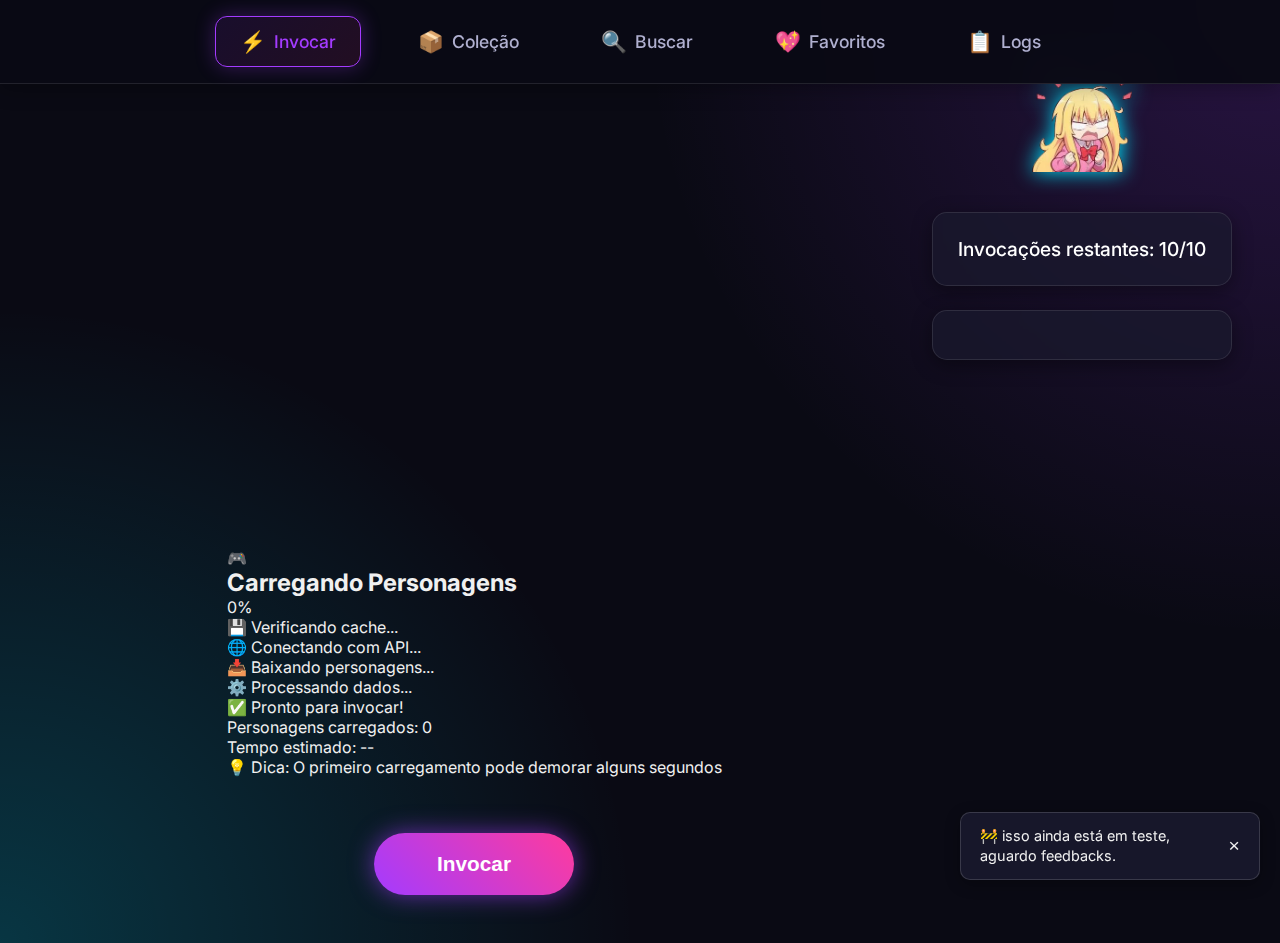
<file: index.html>
<!DOCTYPE html>
<html lang="pt-BR">
<head>
    <meta charset="UTF-8">
    <meta name="viewport" content="width=device-width, initial-scale=1.0">
    <title>Gacha Invocação - Sistema de Cartas Anime</title>
    <meta name="description" content="Sistema de gacha para coletar personagens de anime. Invoque, colecione e favorite seus personagens favoritos!">
    <meta name="keywords" content="gacha, anime, personagens, cartas, coleção">
    <meta property="og:title" content="Gacha Invocação - Sistema de Cartas Anime">
    <meta property="og:description" content="Sistema de gacha para coletar personagens de anime">
    <meta property="og:type" content="website">
    <meta name="twitter:card" content="summary_large_image">
    <link rel="icon" type="image/png" href="icone anime.png">
    <link rel="stylesheet" href="css/style.css">
    <link rel="preconnect" href="https://fonts.googleapis.com">
    <link rel="preconnect" href="https://fonts.gstatic.com" crossorigin>
    <link href="https://fonts.googleapis.com/css2?family=Inter:wght@300;400;500;600;700&display=swap" rel="stylesheet">
</head>
<body>
    <!-- Botão de menu mobile -->
    <button class="mobile-menu-toggle" id="mobile-menu-toggle" aria-label="Menu">
        <span class="hamburger-line"></span>
        <span class="hamburger-line"></span>
        <span class="hamburger-line"></span>
    </button>

    <!-- Navbar mobile (fora do header) -->
    <nav class="nav-container" id="nav-container">
        <a href="index.html" class="nav-link active">
            <span class="nav-icon">⚡</span>
            Invocar
        </a>
        <a href="stock.html" class="nav-link">
            <span class="nav-icon">📦</span>
            Coleção
        </a>
        <a href="buscar.html" class="nav-link">
            <span class="nav-icon">🔍</span>
            Buscar
        </a>
        <a href="favoritos.html" class="nav-link">
            <span class="nav-icon">💖</span>
            Favoritos
        </a>
        <a href="logs.html" class="nav-link">
            <span class="nav-icon">📋</span>
            Logs
        </a>
    </nav>

    <header class="main-header">
        <nav class="nav-container-desktop">
            <a href="index.html" class="nav-link active">
                <span class="nav-icon">⚡</span>
                Invocar
            </a>
            <a href="stock.html" class="nav-link">
                <span class="nav-icon">📦</span>
                Coleção
            </a>
            <a href="buscar.html" class="nav-link">
                <span class="nav-icon">🔍</span>
                Buscar
            </a>
            <a href="favoritos.html" class="nav-link">
                <span class="nav-icon">💖</span>
                Favoritos
            </a>
            <a href="logs.html" class="nav-link">
                <span class="nav-icon">📋</span>
                Logs
            </a>
        </nav>
    </header>
    <div class="site-notice" id="site-notice">
    <span>🚧 isso ainda está em teste, aguardo feedbacks.</span>
    <button class="close-notice" onclick="document.getElementById('site-notice').style.display='none'">×</button>
</div>

    <main id="summon-page">
        <div class="summon-content">
            <div class="summon-area">
                <div id="carousel-container">
                    <!-- Carousel cards will be generated by JS -->
                </div>
                <div id="loading-screen">
  <div class="loading-bar-container">
    <div class="loading-bar"></div>
    <div class="loading-crack"></div>
  </div>
</div>

                <!-- Tela de loading para carregamento de personagens -->
                <div id="character-loading-screen" class="character-loading-screen">
                    <div class="character-loading-content">
                        <div class="loading-title">
                            <span class="loading-icon">🎮</span>
                            <h2>Carregando Personagens</h2>
                        </div>
                        
                        <div class="loading-progress-container">
                            <div class="loading-progress-bar">
                                <div class="loading-progress-fill"></div>
                            </div>
                            <div class="loading-progress-text">0%</div>
                        </div>
                        
                        <div class="loading-status">
                            <div class="loading-step active" data-step="cache">
                                <span class="step-icon">💾</span>
                                <span class="step-text">Verificando cache...</span>
                            </div>
                            <div class="loading-step" data-step="api">
                                <span class="step-icon">🌐</span>
                                <span class="step-text">Conectando com API...</span>
                            </div>
                            <div class="loading-step" data-step="fetch">
                                <span class="step-icon">📥</span>
                                <span class="step-text">Baixando personagens...</span>
                            </div>
                            <div class="loading-step" data-step="process">
                                <span class="step-icon">⚙️</span>
                                <span class="step-text">Processando dados...</span>
                            </div>
                            <div class="loading-step" data-step="ready">
                                <span class="step-icon">✅</span>
                                <span class="step-text">Pronto para invocar!</span>
                            </div>
                        </div>
                        
                        <div class="loading-stats">
                            <div class="stat-item">
                                <span class="stat-label">Personagens carregados:</span>
                                <span class="stat-value" id="loaded-characters">0</span>
                            </div>
                            <div class="stat-item">
                                <span class="stat-label">Tempo estimado:</span>
                                <span class="stat-value" id="estimated-time">--</span>
                            </div>
                        </div>
                        
                        <div class="loading-tips">
                            <p>💡 Dica: O primeiro carregamento pode demorar alguns segundos</p>
                        </div>
                        
                        <!-- Mensagem de erro (oculta por padrão) -->
                        <div class="loading-error" id="loading-error" style="display: none;">
                            <div class="error-icon">⚠️</div>
                            <div class="error-message">
                                <h3>Erro no Carregamento</h3>
                                <p>Não foi possível carregar os personagens. Tente recarregar a página.</p>
                            </div>
                        </div>
                    </div>
                </div>


                <button id="summon-button">Invocar</button>
            </div>
            <div class="info-panel">
                <img src="icone anime.png" alt="Anime Icon" class="anime-icon">
                <div id="spin-container">
                    <div id="spins-left"></div>
                    <div id="countdown-timer"></div>
                </div>
                <div id="rarity-chances"></div>
            </div>
        </div>
    </main>
    <script src="https://cdnjs.cloudflare.com/ajax/libs/gsap/3.12.2/gsap.min.js"></script>
    <script src="js/dataManager.js"></script>
    <script src="js/bannerConfig.js"></script>
    <script src="js/characterPool.js"></script>
    <script src="js/main.js"></script>
    <script src="js/spinSystem.js"></script>
    
    <script>
        // Mobile Menu Toggle
        document.addEventListener('DOMContentLoaded', () => {
            const menuToggle = document.getElementById('mobile-menu-toggle');
            const navContainer = document.getElementById('nav-container');
            
            if (menuToggle && navContainer) {
                menuToggle.addEventListener('click', () => {
                    menuToggle.classList.toggle('active');
                    navContainer.classList.toggle('active');
                });
                
                // Fechar menu ao clicar em um link
                const navLinks = navContainer.querySelectorAll('.nav-link');
                navLinks.forEach(link => {
                    link.addEventListener('click', () => {
                        menuToggle.classList.remove('active');
                        navContainer.classList.remove('active');
                    });
                });
                
                // Fechar menu ao clicar fora dele (mas não no summon button ou área do carrossel)
                document.addEventListener('click', (e) => {
                    const summonButton = document.getElementById('summon-button');
                    const carouselContainer = document.getElementById('carousel-container');
                    const summonArea = document.querySelector('.summon-area');
                    
                    // Não fechar se clicou no menu, summon button, carrossel ou área de summon
                    if (!menuToggle.contains(e.target) && 
                        !navContainer.contains(e.target) &&
                        !summonButton?.contains(e.target) &&
                        !carouselContainer?.contains(e.target) &&
                        !summonArea?.contains(e.target)) {
                        menuToggle.classList.remove('active');
                        navContainer.classList.remove('active');
                    }
                });
            }
        });
    </script>
</body>
</html>
</file>
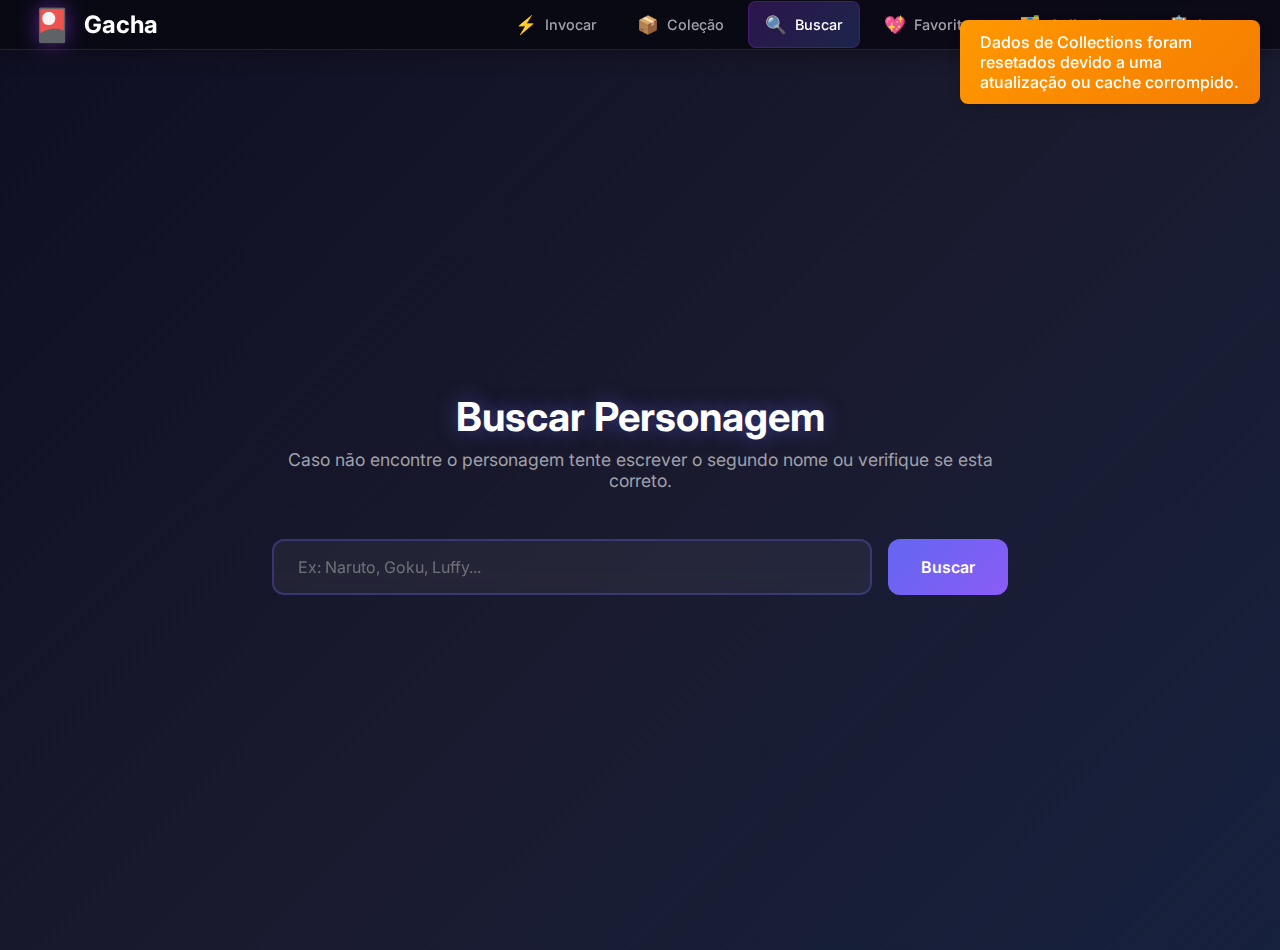
<file: buscar.html>
<!DOCTYPE html>
<html lang="pt-BR">
<head>
    <meta charset="UTF-8">
    <meta name="viewport" content="width=device-width, initial-scale=1.0">
    <title>Buscar Personagem - Gacha Invocação</title>
    <meta name="description" content="Busque personagens de anime e veja informações detalhadas">
    <link rel="icon" type="image/png" href="icone anime.png">
    <link rel="stylesheet" href="css/style.css">
    <link rel="stylesheet" href="css/navbar.css">
    <link rel="preconnect" href="https://fonts.googleapis.com">
    <link rel="preconnect" href="https://fonts.gstatic.com" crossorigin>
    <link href="https://fonts.googleapis.com/css2?family=Inter:wght@300;400;500;600;700&display=swap" rel="stylesheet">
    <style>
        .search-page {
            min-height: 100vh;
            padding: 2rem 1rem;
            background: linear-gradient(135deg, #0f0f23 0%, #1a1a2e 50%, #16213e 100%);
            position: relative;
            overflow-x: hidden;
        }

        .search-container {
            max-width: 800px;
            margin: 0 auto;
            padding: 2rem;
        }

        .search-header {
            text-align: center;
            margin-bottom: 3rem;
        }

        .search-title {
            font-size: 2.5rem;
            font-weight: 700;
            color: #ffffff;
            margin-bottom: 0.5rem;
            text-shadow: 0 0 20px rgba(99, 102, 241, 0.5);
        }

        .search-subtitle {
            font-size: 1.1rem;
            color: #a1a1aa;
            margin-bottom: 2rem;
        }

        .search-form {
            display: flex;
            gap: 1rem;
            margin-bottom: 2rem;
            flex-wrap: wrap;
        }

        .search-input {
            flex: 1;
            min-width: 250px;
            padding: 1rem 1.5rem;
            border: 2px solid rgba(99, 102, 241, 0.3);
            border-radius: 12px;
            background: rgba(255, 255, 255, 0.05);
            color: #ffffff;
            font-size: 1rem;
            font-family: 'Inter', sans-serif;
            backdrop-filter: blur(10px);
            transition: all 0.3s ease;
        }

        .search-input:focus {
            outline: none;
            border-color: #6366f1;
            box-shadow: 0 0 0 3px rgba(99, 102, 241, 0.1);
            background: rgba(255, 255, 255, 0.08);
        }

        .search-input::placeholder {
            color: #71717a;
        }

        .search-button {
            padding: 1rem 2rem;
            background: linear-gradient(135deg, #6366f1, #8b5cf6);
            color: white;
            border: none;
            border-radius: 12px;
            font-size: 1rem;
            font-weight: 600;
            cursor: pointer;
            transition: all 0.3s ease;
            font-family: 'Inter', sans-serif;
            min-width: 120px;
        }

        .search-button:hover {
            transform: translateY(-2px);
            box-shadow: 0 10px 25px rgba(99, 102, 241, 0.3);
        }

        .search-button:active {
            transform: translateY(0);
        }

        .search-button:disabled {
            opacity: 0.6;
            cursor: not-allowed;
            transform: none;
        }

        .character-card {
            background: rgba(255, 255, 255, 0.05);
            border-radius: 20px;
            padding: 2rem;
            backdrop-filter: blur(20px);
            border: 1px solid rgba(255, 255, 255, 0.1);
            box-shadow: 0 20px 40px rgba(0, 0, 0, 0.3);
            transition: all 0.3s ease;
            opacity: 0;
            transform: translateY(20px);
        }

        .character-card.show {
            opacity: 1;
            transform: translateY(0);
        }

        .character-card.not-found {
            text-align: center;
            padding: 3rem 2rem;
        }

        .not-found-icon {
            font-size: 4rem;
            margin-bottom: 1rem;
            opacity: 0.5;
        }

        .not-found-text {
            font-size: 1.5rem;
            color: #a1a1aa;
            margin-bottom: 0.5rem;
        }

        .not-found-subtext {
            color: #71717a;
            font-size: 1rem;
        }

        .character-content {
            display: grid;
            grid-template-columns: 200px 1fr;
            gap: 2rem;
            align-items: start;
        }

        .character-image-container {
            position: relative;
            border-radius: 15px;
            overflow: hidden;
            box-shadow: 0 10px 30px rgba(0, 0, 0, 0.3);
        }

        .character-image {
            width: 100%;
            height: 280px;
            object-fit: cover;
            transition: transform 0.3s ease;
        }

        .character-image:hover {
            transform: scale(1.05);
        }

        .character-info {
            display: flex;
            flex-direction: column;
            gap: 1rem;
        }

        .character-name {
            font-size: 2rem;
            font-weight: 700;
            color: #ffffff;
            margin: 0;
            line-height: 1.2;
        }

        .character-anime {
            font-size: 1.1rem;
            color: #a1a1aa;
            margin: 0;
        }

        .character-stats {
            display: flex;
            gap: 1rem;
            flex-wrap: wrap;
            margin-top: 1rem;
        }

        .stat-item {
            display: flex;
            align-items: center;
            gap: 0.5rem;
            padding: 0.5rem 1rem;
            background: rgba(255, 255, 255, 0.05);
            border-radius: 8px;
            border: 1px solid rgba(255, 255, 255, 0.1);
        }

        .stat-icon {
            font-size: 1.2rem;
        }

        .stat-value {
            font-weight: 600;
            color: #ffffff;
        }

        .rarity-badge {
            display: inline-flex;
            align-items: center;
            gap: 0.5rem;
            padding: 0.5rem 1rem;
            border-radius: 8px;
            font-weight: 600;
            font-size: 0.9rem;
            text-transform: uppercase;
            letter-spacing: 0.5px;
        }

        .rarity-Common {
            background: rgba(138, 143, 152, 0.2);
            color: #8a8f98;
            border: 1px solid rgba(138, 143, 152, 0.3);
        }

        .rarity-Rare {
            background: rgba(59, 130, 246, 0.2);
            color: #3b82f6;
            border: 1px solid rgba(59, 130, 246, 0.3);
        }

        .rarity-Epic {
            background: rgba(168, 85, 247, 0.2);
            color: #a855f7;
            border: 1px solid rgba(168, 85, 247, 0.3);
        }

        .rarity-Legendary {
            background: rgba(245, 158, 11, 0.2);
            color: #f59e0b;
            border: 1px solid rgba(245, 158, 11, 0.3);
        }

        .rarity-Mythic {
            background: rgba(239, 68, 68, 0.2);
            color: #ef4444;
            border: 1px solid rgba(239, 68, 68, 0.3);
        }

        .rarity-Special {
            background: rgba(34, 211, 238, 0.2);
            color: #22d3ee;
            border: 1px solid rgba(34, 211, 238, 0.3);
        }

        .ownership-status {
            margin-top: 1.5rem;
            padding: 1rem;
            border-radius: 12px;
            font-weight: 600;
            text-align: center;
        }

        .status-owned {
            background: rgba(34, 197, 94, 0.2);
            color: #22c55e;
            border: 1px solid rgba(34, 197, 94, 0.3);
        }

        .status-not-owned {
            background: rgba(239, 68, 68, 0.2);
            color: #ef4444;
            border: 1px solid rgba(239, 68, 68, 0.3);
        }

        .loading-spinner {
            display: inline-block;
            width: 20px;
            height: 20px;
            border: 2px solid rgba(255, 255, 255, 0.3);
            border-radius: 50%;
            border-top-color: #ffffff;
            animation: spin 1s ease-in-out infinite;
        }

        @keyframes spin {
            to { transform: rotate(360deg); }
        }

                 /* Ajuste para o padding da página com navbar fixa */
         .search-page {
             padding-top: 50px;
         }

                 @media (max-width: 768px) {
             .search-container {
                 padding: 1rem;
             }

             .search-title {
                 font-size: 2rem;
             }

             .search-form {
                 flex-direction: column;
             }

             .search-input {
                 min-width: auto;
             }

             .character-content {
                 grid-template-columns: 1fr;
                 text-align: center;
             }

             .character-image-container {
                 max-width: 200px;
                 margin: 0 auto;
             }

             .character-stats {
                 justify-content: center;
             }

             .collection-selector {
                 flex-direction: column;
                 align-items: stretch;
             }
             
             .add-to-collection-btn {
                 width: 100%;
                 justify-content: center;
             }
         }

        /* Estilos para a seção de Collections */
        .collections-section {
            margin-top: 1.5rem;
            padding-top: 1.5rem;
            border-top: 1px solid rgba(255, 255, 255, 0.1);
        }

        .collections-title {
            font-size: 1rem;
            font-weight: 600;
            color: #ffffff;
            margin: 0 0 1rem 0;
            display: flex;
            align-items: center;
            gap: 0.5rem;
        }

        .collections-title::before {
            content: "🗂️";
            font-size: 1.1rem;
        }

        .collection-selector {
            display: flex;
            gap: 0.75rem;
            align-items: center;
            margin-bottom: 0.75rem;
        }

        .collection-select {
            flex: 1;
            padding: 0.75rem 1rem;
            border: 2px solid rgba(255, 255, 255, 0.1);
            border-radius: 8px;
            background: rgba(255, 255, 255, 0.05);
            color: #ffffff;
            font-size: 0.9rem;
            font-family: 'Inter', sans-serif;
            transition: all 0.3s ease;
            cursor: pointer;
        }

        .collection-select:focus {
            outline: none;
            border-color: #6366f1;
            background: rgba(255, 255, 255, 0.08);
        }

        .collection-select option {
            background: #1a1b23;
            color: #ffffff;
            padding: 0.5rem;
        }

        .add-to-collection-btn {
            display: flex;
            align-items: center;
            gap: 0.5rem;
            padding: 0.75rem 1.25rem;
            background: linear-gradient(135deg, #6366f1, #8b5cf6);
            color: white;
            border: none;
            border-radius: 8px;
            font-size: 0.9rem;
            font-weight: 500;
            cursor: pointer;
            transition: all 0.3s ease;
            font-family: 'Inter', sans-serif;
            white-space: nowrap;
        }

        .add-to-collection-btn:hover {
            transform: translateY(-1px);
            box-shadow: 0 5px 15px rgba(99, 102, 241, 0.3);
        }

        .add-to-collection-btn:active {
            transform: translateY(0);
        }

        .add-to-collection-btn:disabled {
            opacity: 0.6;
            cursor: not-allowed;
            transform: none;
        }

        .collection-status {
            min-height: 1.5rem;
            font-size: 0.85rem;
            display: flex;
            align-items: center;
            gap: 0.5rem;
        }

        .collection-status.success {
            color: #10b981;
        }

        .collection-status.error {
            color: #ef4444;
        }

        .collection-status.info {
            color: #6366f1;
        }

        .collection-status .status-icon {
            font-size: 1rem;
        }
    </style>
</head>
<body>
    <!-- Include Navbar -->
    <div id="navbar-container"></div>

    <main class="search-page">
        <div class="search-container">
            <div class="search-header">
                <h1 class="search-title">Buscar Personagem</h1>
                <p class="search-subtitle">Caso não encontre o personagem tente escrever o segundo nome ou verifique se esta correto.</p>
            </div>

            <form class="search-form" id="search-form">
                <input 
                    type="text" 
                    class="search-input" 
                    id="character-search"
                    placeholder="Ex: Naruto, Goku, Luffy..."
                    required
                >
                <button type="submit" class="search-button" id="search-button">
                    <span class="button-text">Buscar</span>
                    <span class="loading-spinner" style="display: none;"></span>
                </button>
            </form>

            <div id="character-result"></div>
        </div>
    </main>

         <script src="js/dataManager.js"></script>
     <script src="js/collections-system.js"></script>
     <script src="js/bannerConfig.js"></script>
     <script src="js/characterSearch.js"></script>
     <script src="js/navbar.js"></script>
     
     <script>
         // Load navbar
         fetch('navbar.html')
             .then(response => response.text())
             .then(html => {
                 document.getElementById('navbar-container').innerHTML = html;
                 // Initialize navbar after loading
                 if (window.Navbar) {
                     new window.Navbar();
                 }
             })
             .catch(error => console.error('Error loading navbar:', error));
     </script>
 </body>
 </html>
</file>
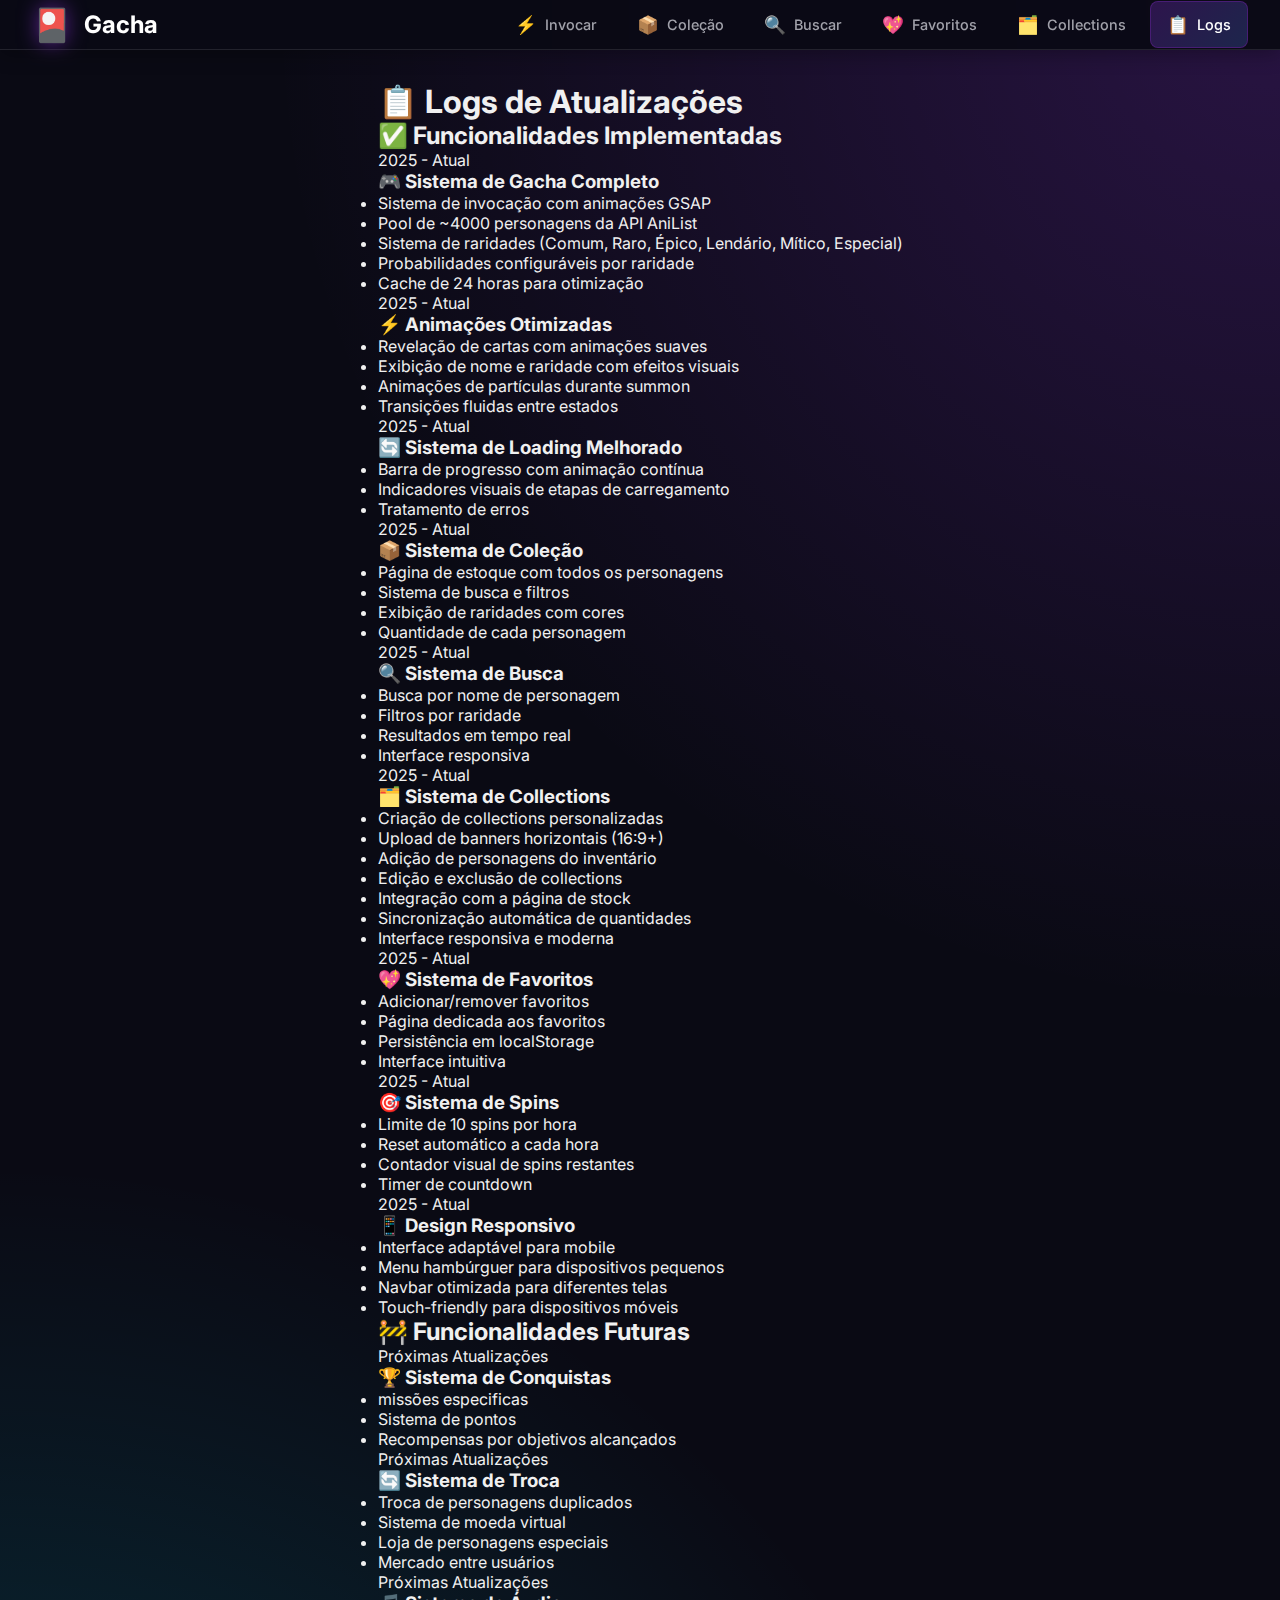
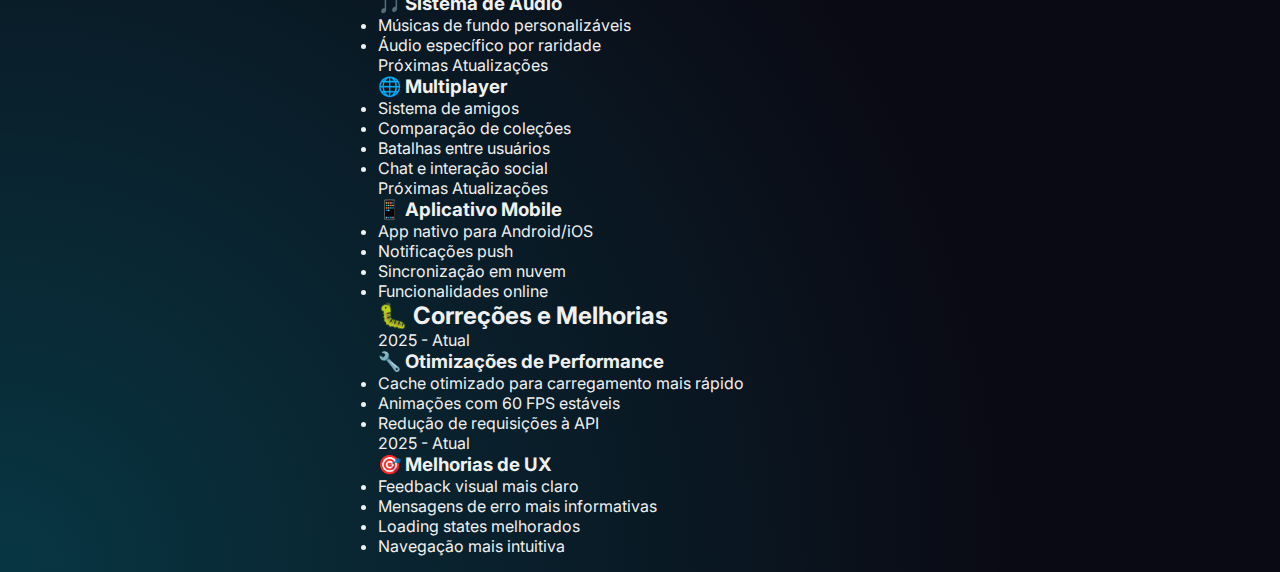
<file: logs.html>
<!DOCTYPE html>
<html lang="pt-BR">
<head>
    <meta charset="UTF-8">
    <meta name="viewport" content="width=device-width, initial-scale=1.0">
    <title>Logs - Gacha Invocação</title>
    <meta name="description" content="Logs de atualizações e funcionalidades do sistema de gacha">
    <link rel="icon" type="image/png" href="icone anime.png">
    <link rel="stylesheet" href="css/style.css">
    <link rel="stylesheet" href="css/navbar.css">
    <link rel="preconnect" href="https://fonts.googleapis.com">
    <link rel="preconnect" href="https://fonts.gstatic.com" crossorigin>
    <link href="https://fonts.googleapis.com/css2?family=Inter:wght@300;400;500;600;700&display=swap" rel="stylesheet">
</head>
<body>
    <div class="background-pattern"></div>
    <div class="gradient-overlay"></div>
    
    <!-- Include Navbar -->
    <div id="navbar-container"></div>

    <main>
        <div class="logs-container">
            <h1>📋 Logs de Atualizações</h1>
            
            <div class="logs-section">
                <h2>✅ Funcionalidades Implementadas</h2>
                
                <div class="log-entry">
                    <div class="log-date">2025 - Atual</div>
                    <div class="log-content">
                        <h3>🎮 Sistema de Gacha Completo</h3>
                        <ul>
                            <li>Sistema de invocação com animações GSAP</li>
                            <li>Pool de ~4000 personagens da API AniList</li>
                            <li>Sistema de raridades (Comum, Raro, Épico, Lendário, Mítico, Especial)</li>
                            <li>Probabilidades configuráveis por raridade</li>
                            <li>Cache de 24 horas para otimização</li>
                        </ul>
                    </div>
                </div>

                <div class="log-entry">
                    <div class="log-date">2025 - Atual</div>
                    <div class="log-content">
                        <h3>⚡ Animações Otimizadas</h3>
                        <ul>
                            <li>Revelação de cartas com animações suaves</li>
                            <li>Exibição de nome e raridade com efeitos visuais</li>
                            <li>Animações de partículas durante summon</li>
                            <li>Transições fluidas entre estados</li>
                        </ul>
                    </div>
                </div>

                <div class="log-entry">
                    <div class="log-date">2025 - Atual</div>
                    <div class="log-content">
                        <h3>🔄 Sistema de Loading Melhorado</h3>
                        <ul>
                            <li>Barra de progresso com animação contínua</li>
                            <li>Indicadores visuais de etapas de carregamento</li>
                            <li>Tratamento de erros</li>
                            
                        </ul>
                    </div>
                </div>

                <div class="log-entry">
                    <div class="log-date">2025 - Atual</div>
                    <div class="log-content">
                        <h3>📦 Sistema de Coleção</h3>
                        <ul>
                            <li>Página de estoque com todos os personagens</li>
                            <li>Sistema de busca e filtros</li>
                            <li>Exibição de raridades com cores</li>
                            <li>Quantidade de cada personagem</li>
                        </ul>
                    </div>
                </div>

                <div class="log-entry">
                    <div class="log-date">2025 - Atual</div>
                    <div class="log-content">
                        <h3>🔍 Sistema de Busca</h3>
                        <ul>
                            <li>Busca por nome de personagem</li>
                            <li>Filtros por raridade</li>
                            <li>Resultados em tempo real</li>
                            <li>Interface responsiva</li>
                        </ul>
                    </div>
                </div>

                <div class="log-entry">
                    <div class="log-date">2025 - Atual</div>
                    <div class="log-content">
                        <h3>🗂️ Sistema de Collections</h3>
                        <ul>
                            <li>Criação de collections personalizadas</li>
                            <li>Upload de banners horizontais (16:9+)</li>
                            <li>Adição de personagens do inventário</li>
                            <li>Edição e exclusão de collections</li>
                            <li>Integração com a página de stock</li>
                            <li>Sincronização automática de quantidades</li>
                            <li>Interface responsiva e moderna</li>
                        </ul>
                    </div>
                </div>

                <div class="log-entry">
                    <div class="log-date">2025 - Atual</div>
                    <div class="log-content">
                        <h3>💖 Sistema de Favoritos</h3>
                        <ul>
                            <li>Adicionar/remover favoritos</li>
                            <li>Página dedicada aos favoritos</li>
                            <li>Persistência em localStorage</li>
                            <li>Interface intuitiva</li>
                        </ul>
                    </div>
                </div>

                <div class="log-entry">
                    <div class="log-date">2025 - Atual</div>
                    <div class="log-content">
                        <h3>🎯 Sistema de Spins</h3>
                        <ul>
                            <li>Limite de 10 spins por hora</li>
                            <li>Reset automático a cada hora</li>
                            <li>Contador visual de spins restantes</li>
                            <li>Timer de countdown</li>
                        </ul>
                    </div>
                </div>

                <div class="log-entry">
                    <div class="log-date">2025 - Atual</div>
                    <div class="log-content">
                        <h3>📱 Design Responsivo</h3>
                        <ul>
                            <li>Interface adaptável para mobile</li>
                            <li>Menu hambúrguer para dispositivos pequenos</li>
                            <li>Navbar otimizada para diferentes telas</li>
                            <li>Touch-friendly para dispositivos móveis</li>
                        </ul>
                    </div>
                </div>
            </div>

            <div class="logs-section">
                <h2>🚧 Funcionalidades Futuras</h2>

                <div class="log-entry future">
                    <div class="log-date">Próximas Atualizações</div>
                    <div class="log-content">
                        <h3>🏆 Sistema de Conquistas</h3>
                        <ul>
                            <li>missões especificas</li>
                            <li>Sistema de pontos</li>
                            <li>Recompensas por objetivos alcançados</li>
                        </ul>
                    </div>
                </div>


                <div class="log-entry future">
                    <div class="log-date">Próximas Atualizações</div>
                    <div class="log-content">
                        <h3>🔄 Sistema de Troca</h3>
                        <ul>
                            <li>Troca de personagens duplicados</li>
                            <li>Sistema de moeda virtual</li>
                            <li>Loja de personagens especiais</li>
                            <li>Mercado entre usuários</li>
                        </ul>
                    </div>
                </div>

                <div class="log-entry future">
                    <div class="log-date">Próximas Atualizações</div>
                    <div class="log-content">
                        <h3>🎵 Sistema de Áudio</h3>
                        <ul>
                            <li>Músicas de fundo personalizáveis</li>
                            <li>Áudio específico por raridade</li>
                        </ul>
                    </div>
                </div>

                <div class="log-entry future">
                    <div class="log-date">Próximas Atualizações</div>
                    <div class="log-content">
                        <h3>🌐 Multiplayer</h3>
                        <ul>
                            <li>Sistema de amigos</li>
                            <li>Comparação de coleções</li>
                            <li>Batalhas entre usuários</li>
                            <li>Chat e interação social</li>
                        </ul>
                    </div>
                </div>

                <div class="log-entry future">
                    <div class="log-date">Próximas Atualizações</div>
                    <div class="log-content">
                        <h3>📱 Aplicativo Mobile</h3>
                        <ul>
                            <li>App nativo para Android/iOS</li>
                            <li>Notificações push</li>
                            <li>Sincronização em nuvem</li>
                            <li>Funcionalidades online</li>
                        </ul>
                    </div>
                </div>
            </div>

            <div class="logs-section">
                <h2>🐛 Correções e Melhorias</h2>
                
                <div class="log-entry fix">
                    <div class="log-date">2025 - Atual</div>
                    <div class="log-content">
                        <h3>🔧 Otimizações de Performance</h3>
                        <ul>
                            <li>Cache otimizado para carregamento mais rápido</li>
                            <li>Animações com 60 FPS estáveis</li>
                            <li>Redução de requisições à API</li>
                        </ul>
                    </div>
                </div>

                <div class="log-entry fix">
                    <div class="log-date">2025 - Atual</div>
                    <div class="log-content">
                        <h3>🎯 Melhorias de UX</h3>
                        <ul>
                            <li>Feedback visual mais claro</li>
                            <li>Mensagens de erro mais informativas</li>
                            <li>Loading states melhorados</li>
                            <li>Navegação mais intuitiva</li>
                        </ul>
                    </div>
                </div>
            </div>
        </div>
    </main>

    <script src="js/navbar.js"></script>
    
    <script>
        // Load navbar
        fetch('navbar.html')
            .then(response => response.text())
            .then(html => {
                document.getElementById('navbar-container').innerHTML = html;
                // Initialize navbar after loading
                if (window.Navbar) {
                    new window.Navbar();
                }
            })
            .catch(error => console.error('Error loading navbar:', error));
    </script>
</body>
</html>
</file>
<file: css/style.css>
/* Base Styles */

:root {
    --primary: #a33bff;
    --secondary: #00e5ff;
    --accent: #ff3b9d;
    --background: #0a0a14;
    --card-bg: #1a1a2e;
    --text-primary: #f0f0f0;
    --text-secondary: #b0b0d0;
    --card-width: 280px;
    --card-height: 400px;
}

* {
    margin: 0;
    padding: 0;
    box-sizing: border-box;
}

body {
    font-family: 'Inter', -apple-system, BlinkMacSystemFont, sans-serif; /* Modern font */
    background-color: var(--background);
    color: var(--text-primary);
    overflow-x: hidden;
    background-image: radial-gradient(circle at top right, rgba(163, 59, 255, 0.2), transparent 40%),
                      radial-gradient(circle at bottom left, rgba(0, 229, 255, 0.2), transparent 40%);
    min-height: 100vh;
}

/* Navbar Moderna e Padronizada */
.main-header {
    position: fixed;
    top: 0;
    left: 0;
    right: 0;
    background: rgba(10, 10, 20, 0.95);
    backdrop-filter: blur(20px);
    border-bottom: 1px solid rgba(255, 255, 255, 0.1);
    z-index: 1000;
    box-shadow: 0 4px 20px rgba(0, 0, 0, 0.3);
    padding: 0;
}

/* Botão de menu mobile (oculto por padrão) */
.mobile-menu-toggle {
    display: none;
    position: fixed;
    top: 1rem;
    right: 1rem;
    background: rgba(10, 10, 20, 0.95);
    border: 2px solid rgba(163, 59, 255, 0.5);
    border-radius: 8px;
    padding: 0.75rem;
    z-index: 1001;
    cursor: pointer;
    flex-direction: column;
    gap: 4px;
    transition: all 0.3s ease;
    backdrop-filter: blur(10px);
}

.mobile-menu-toggle:hover {
    border-color: var(--primary);
    box-shadow: 0 0 15px rgba(163, 59, 255, 0.4);
}

.hamburger-line {
    width: 20px;
    height: 2px;
    background: var(--text-primary);
    transition: all 0.3s ease;
    border-radius: 1px;
}

.mobile-menu-toggle.active .hamburger-line:nth-child(1) {
    transform: rotate(45deg) translate(6px, 6px);
}

.mobile-menu-toggle.active .hamburger-line:nth-child(2) {
    opacity: 0;
}

.mobile-menu-toggle.active .hamburger-line:nth-child(3) {
    transform: rotate(-45deg) translate(6px, -6px);
}

.nav-container-desktop {
    display: flex;
    justify-content: center;
    align-items: center;
    gap: 2rem;
    padding: 1rem 2rem;
    max-width: 1200px;
    margin: 0 auto;
}

/* Ocultar navbar mobile por padrão */
.nav-container {
    display: none;
}

.nav-link {
    display: flex;
    align-items: center;
    gap: 0.5rem;
    padding: 0.75rem 1.5rem;
    border-radius: 12px;
    text-decoration: none;
    color: var(--text-secondary);
    font-weight: 500;
    font-size: 1.1rem;
    transition: all 0.3s cubic-bezier(0.4, 0, 0.2, 1);
    border: 1px solid transparent;
    position: relative;
    overflow: hidden;
}

.nav-link::before {
    content: '';
    position: absolute;
    top: 0;
    left: -100%;
    width: 100%;
    height: 100%;
    background: linear-gradient(90deg, transparent, rgba(255, 255, 255, 0.1), transparent);
    transition: left 0.5s ease;
}

.nav-link:hover::before {
    left: 100%;
}

.nav-link:hover {
    color: var(--text-primary);
    background: rgba(255, 255, 255, 0.05);
    border-color: rgba(255, 255, 255, 0.15);
    transform: translateY(-2px);
    box-shadow: 0 8px 25px rgba(0, 0, 0, 0.2);
}

.nav-link.active {
    color: var(--primary);
    background: linear-gradient(135deg, rgba(163, 59, 255, 0.1), rgba(255, 59, 157, 0.1));
    border-color: var(--primary);
    box-shadow: 0 0 20px rgba(163, 59, 255, 0.3);
}

.nav-icon {
    font-size: 1.3rem;
    transition: transform 0.3s ease;
}

.nav-link:hover .nav-icon {
    transform: scale(1.2) rotate(5deg);
}

/* Compatibilidade com header antigo - apenas esconder se não for main-header */
header:not(.main-header) {
    display: none;
}

/* Ajustar espaçamento do main para a nova navbar */
main {
    display: flex;
    flex-direction: column;
    align-items: center;
    justify-content: center;
    min-height: calc(100vh - 100px);
    padding: 1rem;
    padding-top: 120px; /* Espaço para a navbar fixa */
}

/* Summon Page */
#summon-page {
    width: 100%;
    display: flex;
    justify-content: center;
    align-items: center;
}

.summon-content {
    display: flex;
    align-items: flex-start;
    justify-content: center;
    width: 100%;
    max-width: 1600px;
    padding: 2rem;
    gap: 2rem;
}

.summon-area {
    display: flex;
    flex-direction: column;
    align-items: center;
    justify-content: center;
    gap: 2rem;
    flex-grow: 1;
}

#carousel-container {
    perspective: 2000px;
    width: var(--card-width);
    height: var(--card-height);
    position: relative;
}

.carousel {
    width: 100%;
    height: 100%;
    position: relative;
}

.carousel-card {
    position: absolute;
    width: 100%;
    height: 100%;
    background-color: var(--card-bg);
    border-radius: 15px;
    overflow: hidden;
    border: 2px solid rgba(255, 255, 255, 0.2);
    box-shadow: 0 10px 30px rgba(0, 0, 0, 0.5);
    display: flex;
    justify-content: center;
    align-items: center;
    color: var(--text-secondary);
    font-size: 1.5rem;
}

.carousel-card img {
    width: 100%;
    height: 100%;
    object-fit: cover;
}

.particle {
    position: absolute;
    top: 50%;
    left: 50%;
    width: 10px;
    height: 10px;
    border-radius: 50%;
    background-color: var(--accent);
    pointer-events: none;
}

#summon-button {
    margin-top: 2rem;
    padding: 1rem 3rem;
    font-size: 1.5rem;
    font-weight: 600;
    background: linear-gradient(45deg, var(--primary), var(--accent));
    color: #fff;
    border: none;
    border-radius: 50px;
    cursor: pointer;
    transition: transform 0.2s, box-shadow 0.3s;
    box-shadow: 0 0 25px rgba(163, 59, 255, 0.6);
    touch-action: manipulation; /* Otimização para touch */
    -webkit-tap-highlight-color: transparent; /* Remove highlight azul no iOS */
    user-select: none; /* Previne seleção de texto */
}

#summon-button:hover {
    transform: scale(1.05) translateY(-2px);
    box-shadow: 0 0 40px rgba(163, 59, 255, 0.9);
}

#summon-button:disabled {
    background: #555;
    cursor: not-allowed;
    box-shadow: none;
}

.info-panel {
    display: flex;
    flex-direction: column;
    gap: 1.5rem;
    width: 300px;
    flex-shrink: 0;
}

.anime-icon {
    width: 100px;
    height: auto;
    align-self: center;
    margin-bottom: 1rem;
    filter: drop-shadow(0 0 10px var(--secondary));
    transition: transform 0.3s ease;
}

.anime-icon:hover {
    transform: scale(1.1);
}

#spin-container, #rarity-chances {
    background-color: rgba(26, 26, 46, 0.7);
    padding: 1.5rem;
    border-radius: 15px;
    box-shadow: 0 5px 20px rgba(0, 0, 0, 0.4);
    border: 1px solid rgba(255, 255, 255, 0.1);
    backdrop-filter: blur(5px);
}

#spins-left, #countdown-timer {
    color: white;
    font-size: 1.2em;
    font-weight: 500;
    text-align: center;
}

#rarity-chances ul {
    list-style: none;
}

#rarity-chances li {
    margin-bottom: 0.8rem;
    font-weight: 500;
}

/* Stock Page */
#stock-page h1 {
    margin-bottom: 1rem;
    font-size: 2.8rem;
    font-weight: 700;
    color: var(--text-primary);
    text-shadow: 0 0 15px var(--secondary);
}

.stock-controls {
    display: flex;
    justify-content: space-between;
    align-items: center;
    width: 100%;
    max-width: 1400px;
    padding: 0 1rem 2rem 1rem;
    gap: 1rem;
}

.search-bar input {
    padding: 0.75rem;
    border-radius: 8px;
    border: 1px solid var(--primary);
    background-color: var(--card-bg);
    color: var(--text-primary);
    font-size: 1rem;
    width: 300px;
}

.filter-sort {
    display: flex;
    gap: 1rem;
}

.filter-sort select {
    padding: 0.75rem;
    border-radius: 8px;
    border: 1px solid var(--primary);
    background-color: var(--card-bg);
    color: var(--text-primary);
    font-size: 1rem;
}

#stock-container {
    display: grid;
    grid-template-columns: repeat(auto-fill, minmax(250px, 1fr));
    gap: 2rem;
    width: 100%;
    max-width: 1400px;
    padding: 1rem;
}

.stock-card {
    background-color: var(--card-bg);
    border-radius: 12px;
    overflow: hidden;
    position: relative;
    transition: transform 0.3s, box-shadow 0.3s;
    border: 1px solid transparent;
}

.card-inner {
    width: 100%;
    height: 100%;
    display: flex;
    flex-direction: column;
}

.card-image-container {
    width: 100%;
    height: 250px;
    overflow: hidden;
}

.card-image-container img {
    width: 100%;
    height: 100%;
    object-fit: cover;
    transition: transform 0.4s ease;
}

.stock-card:hover .card-image-container img {
    transform: scale(1.1);
}

.card-info {
    padding: 1rem;
    text-align: left;
    flex-grow: 1;
    display: flex;
    flex-direction: column;
}

.character-name {
    font-size: 1.2rem;
    font-weight: 600;
    color: var(--text-primary);
    margin-bottom: 0.25rem;
}

.anime-title {
    font-size: 0.9rem;
    color: var(--text-secondary);
    margin-bottom: 0.75rem;
    font-style: italic;
}

.rarity-badge {
    align-self: flex-start;
    padding: 0.25rem 0.6rem;
    border-radius: 20px;
    font-size: 0.8rem;
    font-weight: 700;
    color: #fff;
    margin-bottom: 0.5rem;
}

.quantity-badge {
    position: absolute;
    top: 10px;
    right: 10px;
    background-color: rgba(0, 0, 0, 0.7);
    color: white;
    padding: 0.25rem 0.5rem;
    border-radius: 50%;
    font-size: 0.9rem;
    font-weight: bold;
}

.date-acquired {
    font-size: 0.8rem;
    color: var(--text-secondary);
    margin-bottom: 0.5rem;
}

.star-rating {
    color: #ffd700;
    font-size: 1.1rem;
    margin-top: auto;
}

.star.empty {
    color: #444;
}

/* Rarity-specific styles for Stock Cards */
.stock-card.comum { border-color: #9e9e9e; }
.stock-card.incomum { border-color: #64b5f6; }
.stock-card.raro { border-color: #ba68c8; }
.stock-card.lendário { border-color: #ffd54f; }
.stock-card.mítico { border-color: #ff8a65; }
.stock-card.especial { border-color: #e57373; }

.stock-card.raro:hover { box-shadow: 0 0 20px #ba68c8; }
.stock-card.lendário:hover { box-shadow: 0 0 25px #ffd54f; }
.stock-card.mítico:hover { box-shadow: 0 0 30px #ff8a65; animation: pulse-mythic 1.5s infinite; }
.stock-card.especial:hover { box-shadow: 0 0 35px #e57373; animation: pulse-special 1.5s infinite; }

@keyframes pulse-mythic {
    0% { box-shadow: 0 0 30px #ff8a65; }
    50% { box-shadow: 0 0 45px #ff8a65; }
    100% { box-shadow: 0 0 30px #ff8a65; }
}

@keyframes pulse-special {
    0% { box-shadow: 0 0 35px #e57373, 0 0 15px gold; }
    50% { box-shadow: 0 0 50px #e57373, 0 0 25px gold; }
    100% { box-shadow: 0 0 35px #e57373, 0 0 15px gold; }
}

/* Responsive Design */
@media (max-width: 992px) {
    .summon-content {
        flex-direction: column;
        align-items: center;
    }
    .info-panel {
        width: 100%;
        max-width: 400px;
    }
    
    .nav-container-desktop {
        gap: 1rem;
        padding: 1rem;
    }
    
    main {
        padding-top: 110px;
    }
}

@media (max-width: 768px) {
    body { font-size: 14px; }
    #stock-container { grid-template-columns: repeat(auto-fill, minmax(200px, 1fr)); }
    
    .nav-container-desktop {
        gap: 0.5rem;
        padding: 0.75rem 1rem;
    }
    
    .nav-link {
        padding: 0.6rem 1rem;
        font-size: 1rem;
    }
    
    .nav-icon {
        font-size: 1.1rem;
    }
    
    main {
        padding-top: 100px;
    }
}

@media (max-width: 480px) {
    #stock-container { grid-template-columns: 1fr; }
    
    /* Ocultar apenas o header, mas não a nav */
    .main-header {
        display: none;
    }
    
    /* Mostrar botão de menu mobile */
    .mobile-menu-toggle {
        display: flex;
    }
    
    /* Criar navbar mobile independente */
    .nav-container {
        position: fixed;
        top: 0;
        left: 0;
        right: 0;
        background: rgba(10, 10, 20, 0.98);
        backdrop-filter: blur(25px);
        border-bottom: 2px solid rgba(163, 59, 255, 0.3);
        flex-direction: column;
        display: flex;
        gap: 1rem;
        padding: 5rem 2rem 2rem;
        transform: translateY(-100%);
        transition: transform 0.3s cubic-bezier(0.4, 0, 0.2, 1);
        box-shadow: 0 4px 20px rgba(0, 0, 0, 0.5);
        z-index: 999;
        justify-content: flex-start;
        align-items: stretch;
    }
    
    .nav-container.active {
        transform: translateY(0) !important;
    }
    
    .nav-container .nav-link {
        flex-direction: row;
        justify-content: flex-start;
        width: 100%;
        text-decoration: none;
        color: var(--text-primary);
        padding: 1rem 1.5rem;
        border-radius: 8px;
        transition: all 0.3s ease;
        display: flex;
        align-items: center;
        gap: 0.75rem;
        background: rgba(255, 255, 255, 0.05);
        border: 1px solid rgba(163, 59, 255, 0.2);
        font-size: 1.1rem;
        margin-bottom: 0.5rem;
    }
    
    .nav-container .nav-link:hover {
        background: rgba(163, 59, 255, 0.2);
        border-color: rgba(163, 59, 255, 0.5);
        transform: translateX(5px);
    }
    
    .nav-container .nav-link.active {
        background: rgba(163, 59, 255, 0.3);
        border-color: var(--primary);
        color: var(--primary);
    }
    
    .nav-container .nav-icon {
        font-size: 1.5rem;
    }
    }
    
    main {
        padding-top: 2rem; /* Reduzido já que navbar está oculta */
    }
    
    #summon-button {
        padding: 1.2rem 2.5rem;
        font-size: 1.3rem;
        margin-top: 1.5rem;
        min-height: 60px; /* Mínimo para touch targets */
        min-width: 200px;
    }
    
    #summon-button:active {
        transform: scale(0.95);
        box-shadow: 0 0 20px rgba(163, 59, 255, 0.8);
    }
}

/* ===== LOADING SCREEN ===== */
#loading-screen {
  position: absolute;
  top: 0;
  left: 0;
  width: 100%;
  height: 100%;
  background: var(--background, #0f0f1a);
  display: flex;
  justify-content: center;
  align-items: center;
  z-index: 9999;
}

.loading-bar-container {
  position: relative;
  width: 60%;
  height: 20px;
  background: rgba(255, 255, 255, 0.1);
  border-radius: 12px;
  overflow: hidden;
}

.loading-bar {
  position: absolute;
  height: 100%;
  width: 0%;
  background: linear-gradient(90deg, #22d3ee, #8b5cf6);
  animation: loading-fill 1s linear forwards;
}

@keyframes loading-fill {
  from { width: 0%; }
  to { width: 100%; }
}

.loading-crack {
  position: absolute;
  top: 50%;
  left: 0;
  width: 100%;
  height: 2px;
  background: transparent;
  opacity: 0;
  pointer-events: none;
}

@keyframes crack {
  0%   { transform: scaleX(0); opacity: 1; background: white; }
  50%  { transform: scaleX(1); opacity: 1; background: white; }
  100% { opacity: 0; }
}


.site-notice {
    position: fixed;
    bottom: 20px;
    right: 20px;
    background: rgba(26, 26, 46, 0.85);
    padding: 0.8rem 1.2rem;
    border-radius: 10px;
    border: 1px solid rgba(255, 255, 255, 0.15);
    color: var(--text-primary);
    font-size: 0.9rem;
    box-shadow: 0 4px 15px rgba(0,0,0,0.3);
    display: flex;
    align-items: center;
    gap: 0.6rem;
    backdrop-filter: blur(6px);
    z-index: 1100;
    max-width: 300px;
}

.site-notice span {
    line-height: 1.4;
}

.close-notice {
    background: none;
    border: none;
    color: var(--text-primary);
    font-size: 1.2rem;
    cursor: pointer;
    padding: 0;
    transition: color 0.3s;
}

.close-notice:hover {
    color: var(--secondary);
}

/* ===== ANIMAÇÃO DE REVELAÇÃO DO NOME ===== */
.character-name-reveal {
    position: fixed;
    z-index: 10001;
    pointer-events: none;
    text-align: right;
}

.name-backdrop {
    position: absolute;
    top: -20px;
    left: -20px;
    right: -20px;
    bottom: -20px;
    background: radial-gradient(circle, rgba(10, 10, 20, 0.9) 0%, rgba(10, 10, 20, 0.7) 70%, transparent 100%);
    backdrop-filter: blur(10px);
    border-radius: 20px;
}

.name-content {
    position: relative;
    background: linear-gradient(135deg, rgba(26, 26, 46, 0.95), rgba(16, 16, 32, 0.95));
    border: 2px solid rgba(255, 255, 255, 0.1);
    border-radius: 20px;
    padding: 2rem 3rem;
    backdrop-filter: blur(15px);
    box-shadow: 0 20px 40px rgba(0, 0, 0, 0.5);
    min-width: 350px;
}

.name-rarity {
    font-size: 1rem;
    font-weight: 700;
    text-transform: uppercase;
    letter-spacing: 0.1em;
    margin-bottom: 0.5rem;
    opacity: 0.9;
    text-shadow: 0 0 10px currentColor;
}

.name-text {
    font-size: 2.2rem;
    font-weight: 700;
    color: var(--text-primary);
    margin-bottom: 0.5rem;
    text-shadow: 0 0 20px rgba(255, 255, 255, 0.3);
    line-height: 1.2;
}

.name-anime {
    font-size: 1.1rem;
    color: var(--text-secondary);
    font-weight: 400;
    opacity: 0.8;
    font-style: italic;
}

.name-decorations {
    position: absolute;
    top: 0;
    left: 0;
    right: 0;
    bottom: 0;
    pointer-events: none;
}

.name-decoration {
    position: absolute;
    width: 20px;
    height: 20px;
    background: linear-gradient(45deg, var(--primary), var(--accent));
    border-radius: 50%;
    opacity: 0.6;
}

.name-decoration-1 {
    top: 15px;
    right: 15px;
    animation: float-decoration 3s ease-in-out infinite;
}

.name-decoration-2 {
    bottom: 15px;
    left: 15px;
    animation: float-decoration 3s ease-in-out infinite reverse;
}

@keyframes float-decoration {
    0%, 100% {
        transform: translateY(0) rotate(0deg);
    }
    50% {
        transform: translateY(-10px) rotate(180deg);
    }
}

/* Responsivo para a animação */
@media (max-width: 768px) {
    .name-content {
        padding: 1.5rem 2rem;
        min-width: 280px;
    }
    
    .name-text {
        font-size: 1.8rem;
    }
    
    .name-rarity {
        font-size: 0.9rem;
    }
    
    .name-anime {
        font-size: 1rem;
    }
}

@media (max-width: 480px) {
    .name-content {
        padding: 1.2rem 1.5rem;
        min-width: 250px;
        margin: 0 1rem;
    }
    
    .name-text {
        font-size: 1.5rem;
    }
    
    .name-rarity {
        font-size: 0.8rem;
    }
    
    .name-anime {
        font-size: 0.9rem;
    }
}

/* ===== VERSÃO COMPACTA DA ANIMAÇÃO ===== */
.name-content-compact {
    background: linear-gradient(135deg, rgba(0, 0, 0, 0.9), rgba(26, 26, 46, 0.95));
    border: 1px solid rgba(255, 255, 255, 0.2);
    border-radius: 8px;
    padding: 0.5rem 0.75rem;
    backdrop-filter: blur(10px);
    box-shadow: 0 4px 15px rgba(0, 0, 0, 0.7);
    min-width: 120px;
    max-width: 200px;
}

.name-rarity-compact {
    font-size: 0.7rem;
    font-weight: 700;
    text-transform: uppercase;
    letter-spacing: 0.05em;
    margin-bottom: 0.2rem;
    opacity: 0.9;
    text-shadow: 0 0 8px currentColor;
}

.name-text-compact {
    font-size: 0.9rem;
    font-weight: 600;
    color: var(--text-primary);
    text-shadow: 0 0 10px rgba(255, 255, 255, 0.3);
    line-height: 1.1;
    white-space: nowrap;
    overflow: hidden;
    text-overflow: ellipsis;
}

/* Responsivo para versão compacta */
@media (max-width: 768px) {
    .name-content-compact {
        padding: 0.4rem 0.6rem;
        min-width: 100px;
        max-width: 150px;
    }
    
    .name-rarity-compact {
        font-size: 0.6rem;
    }
    
    .name-text-compact {
        font-size: 0.8rem;
    }
}
</file>
<file: css/navbar.css>
/* ===== NAVBAR UNIFICADO ===== */

/* === NAVBAR PRINCIPAL === */
.navbar {
    position: fixed;
    top: 0;
    left: 0;
    right: 0;
    background: rgba(10, 10, 20, 0.95);
    backdrop-filter: blur(20px);
    border-bottom: 1px solid rgba(255, 255, 255, 0.1);
    z-index: 1000;
    box-shadow: 0 4px 20px rgba(0, 0, 0, 0.3);
    height: 50px;
    transition: all 0.3s ease;
}

.navbar-container {
    max-width: 1400px;
    margin: 0 auto;
    padding: 0 2rem;
    height: 100%;
    display: flex;
    align-items: center;
    justify-content: space-between;
}

/* === BRAND/LOGO === */
.navbar-brand {
    display: flex;
    align-items: center;
}

.brand-link {
    display: flex;
    align-items: center;
    gap: 0.75rem;
    text-decoration: none;
    color: #ffffff;
    font-size: 1.5rem;
    font-weight: 700;
    transition: all 0.3s ease;
}

.brand-link:hover {
    color: #a33bff;
    transform: translateY(-1px);
}

.brand-icon {
    font-size: 2rem;
    filter: drop-shadow(0 0 10px rgba(163, 59, 255, 0.5));
}

.brand-text {
    font-family: 'Inter', sans-serif;
}

/* === MENU DESKTOP === */
.navbar-menu {
    display: flex;
    align-items: center;
    gap: 0.5rem;
    list-style: none;
    margin: 0;
    padding: 0;
}

.navbar-item {
    margin: 0;
}

.navbar-link {
    display: flex;
    align-items: center;
    gap: 0.5rem;
    padding: 0.75rem 1rem;
    color: #a1a1aa;
    text-decoration: none;
    border-radius: 8px;
    transition: all 0.3s cubic-bezier(0.4, 0, 0.2, 1);
    font-weight: 500;
    font-size: 0.9rem;
    position: relative;
    overflow: hidden;
}

.navbar-link::before {
    content: '';
    position: absolute;
    top: 0;
    left: 0;
    right: 0;
    bottom: 0;
    background: linear-gradient(135deg, rgba(163, 59, 255, 0.1), rgba(0, 229, 255, 0.1));
    opacity: 0;
    transition: opacity 0.3s ease;
}

.navbar-link:hover::before,
.navbar-link.active::before {
    opacity: 1;
}

.navbar-link:hover {
    color: #ffffff;
    transform: translateY(-1px);
}

.navbar-link.active {
    color: #ffffff;
    background: rgba(163, 59, 255, 0.15);
    border: 1px solid rgba(163, 59, 255, 0.3);
}

.nav-icon {
    font-size: 1.1rem;
    z-index: 1;
    position: relative;
}

.nav-text {
    z-index: 1;
    position: relative;
    font-family: 'Inter', sans-serif;
}

/* === BOTÃO HAMBURGER MOBILE === */
.navbar-toggle {
    display: none;
    background: none;
    border: none;
    cursor: pointer;
    padding: 0.5rem;
    border-radius: 6px;
    transition: all 0.3s ease;
    flex-direction: column;
    gap: 4px;
    width: 40px;
    height: 40px;
    align-items: center;
    justify-content: center;
}

.navbar-toggle:hover {
    background: rgba(255, 255, 255, 0.1);
}

.navbar-toggle:focus {
    outline: 2px solid #a33bff;
    outline-offset: 2px;
}

.hamburger-line {
    width: 20px;
    height: 2px;
    background: #ffffff;
    transition: all 0.3s ease;
    border-radius: 1px;
}

.navbar-toggle.active .hamburger-line:nth-child(1) {
    transform: rotate(45deg) translate(6px, 6px);
}

.navbar-toggle.active .hamburger-line:nth-child(2) {
    opacity: 0;
}

.navbar-toggle.active .hamburger-line:nth-child(3) {
    transform: rotate(-45deg) translate(6px, -6px);
}

/* === RESPONSIVIDADE === */
@media (max-width: 1023px) {
    .navbar-menu {
        position: fixed;
        top: 50px;
        left: 0;
        right: 0;
        background: rgba(10, 10, 20, 0.98);
        backdrop-filter: blur(30px);
        border-bottom: 2px solid rgba(163, 59, 255, 0.4);
        flex-direction: column;
        gap: 0;
        padding: 1rem 0;
        transform: translateY(-100%);
        opacity: 0;
        visibility: hidden;
        transition: all 0.4s cubic-bezier(0.4, 0, 0.2, 1);
        box-shadow: 0 8px 32px rgba(0, 0, 0, 0.6);
    }

    .navbar-menu.active {
        transform: translateY(0);
        opacity: 1;
        visibility: visible;
    }

    .navbar-item {
        width: 100%;
    }

    .navbar-link {
        width: 100%;
        padding: 1rem 2rem;
        border-radius: 0;
        font-size: 1rem;
        justify-content: flex-start;
        border-bottom: 1px solid rgba(255, 255, 255, 0.05);
    }

    .navbar-link:hover {
        background: rgba(163, 59, 255, 0.1);
        transform: none;
    }

    .navbar-link.active {
        background: rgba(163, 59, 255, 0.2);
        border-color: rgba(163, 59, 255, 0.4);
    }

    .navbar-toggle {
        display: flex;
    }

    .nav-text {
        font-size: 1rem;
    }

    .nav-icon {
        font-size: 1.2rem;
    }
}

@media (max-width: 768px) {
    .navbar-container {
        padding: 0 1rem;
    }

    .brand-text {
        font-size: 1.3rem;
    }

    .brand-icon {
        font-size: 1.8rem;
    }

    .navbar-link {
        padding: 1.2rem 1.5rem;
    }
}

@media (max-width: 480px) {
    .navbar-container {
        padding: 0 0.75rem;
    }

    .brand-text {
        font-size: 1.2rem;
    }

    .brand-icon {
        font-size: 1.6rem;
    }

    .navbar-link {
        padding: 1rem 1.25rem;
        font-size: 0.95rem;
    }

    .nav-icon {
        font-size: 1.1rem;
    }
}

/* === ACESSIBILIDADE === */
@media (prefers-reduced-motion: reduce) {
    .navbar,
    .navbar-link,
    .navbar-toggle,
    .hamburger-line,
    .navbar-menu {
        transition: none;
    }
}

/* === ESTADOS DE FOCUS === */
.navbar-link:focus {
    outline: 2px solid #a33bff;
    outline-offset: 2px;
}

/* === ESPAÇAMENTO PARA O CONTEÚDO === */
body {
    padding-top: 50px;
}
</file>
